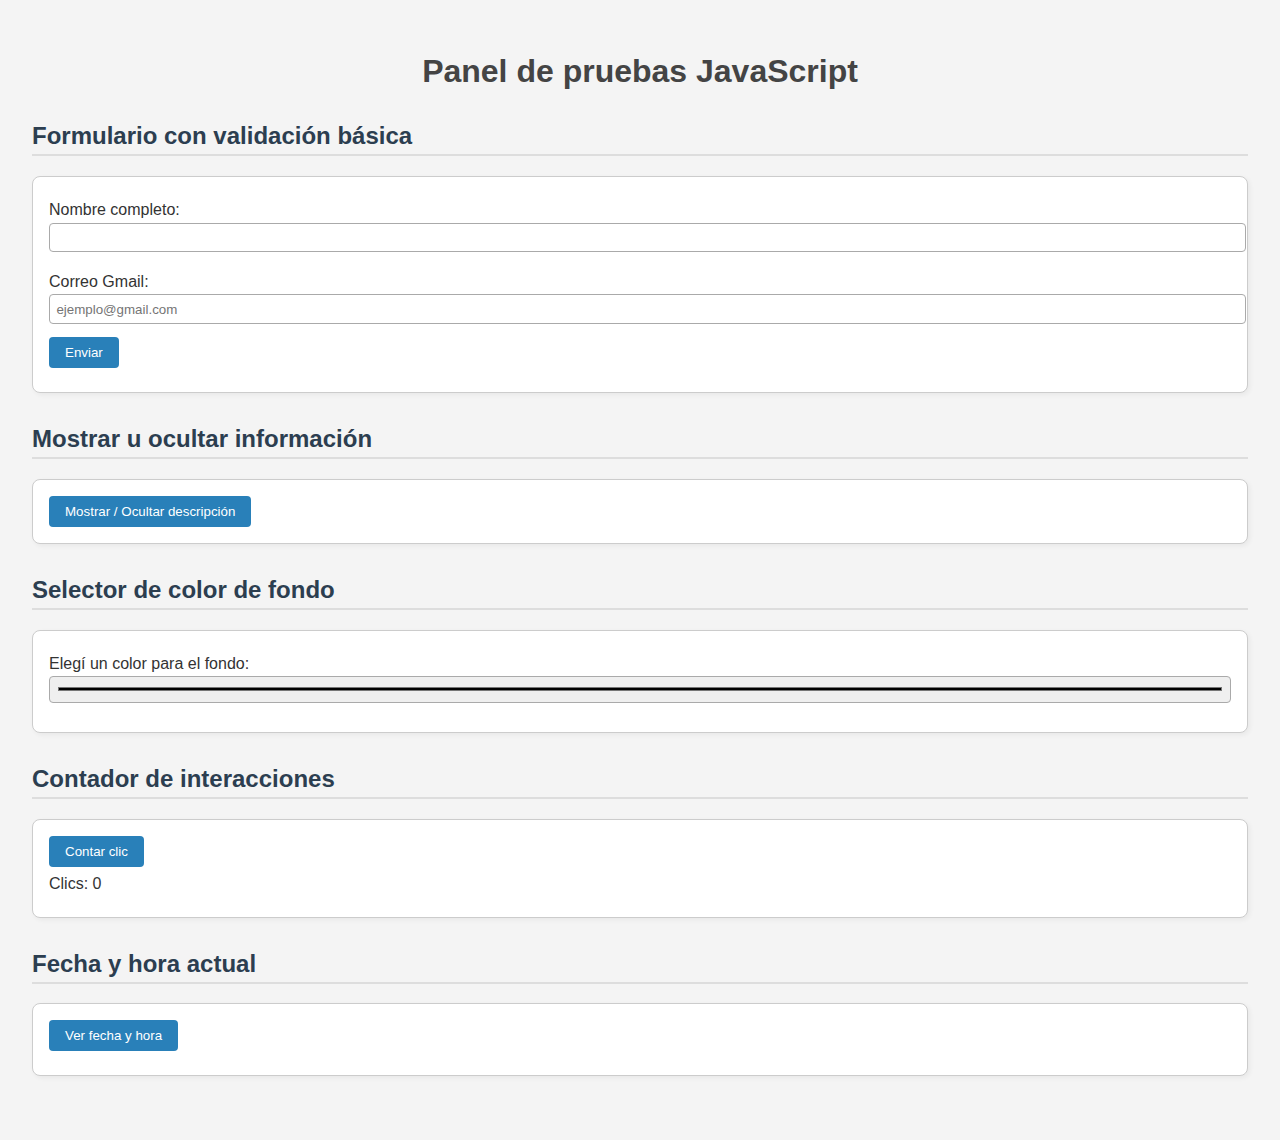
<file: HTML/index.html>
<!DOCTYPE html>
<html lang="es">
<head>
  <meta charset="UTF-8" />
  <title>Panel de pruebas JS</title>
  <script src="../Javascript/validacion_de_formulario.js" defer></script>
  <style>
    body {
      font-family: 'Segoe UI', sans-serif;
      background-color: #f4f4f4;
      margin: 0;
      padding: 2rem;
      color: #333;
    }

    h1 {
      text-align: center;
      color: #444;
    }

    h2 {
      color: #2c3e50;
      border-bottom: 2px solid #ddd;
      padding-bottom: 4px;
      margin-top: 2rem;
    }

    form, section {
      background: #fff;
      border: 1px solid #ccc;
      border-radius: 8px;
      padding: 1rem;
      box-shadow: 2px 2px 5px rgba(0,0,0,0.05);
      margin-bottom: 2rem;
    }

    label {
      display: block;
      margin-top: 0.5rem;
    }

    input[type="text"],
    input[type="email"],
    input[type="color"] {
      width: 100%;
      padding: 0.4rem;
      margin-top: 0.2rem;
      margin-bottom: 0.8rem;
      border: 1px solid #aaa;
      border-radius: 4px;
    }

    button {
      padding: 0.5rem 1rem;
      background-color: #2980b9;
      color: white;
      border: none;
      border-radius: 4px;
      cursor: pointer;
    }

    button:hover {
      background-color: #3498db;
    }

    .error {
      color: crimson;
      font-weight: bold;
    }

    #parrafo {
      margin-top: 0.5rem;
      display: none;
    }

    p {
      margin: 0.5rem 0;
    }
  </style>
</head>
<body>

  <h1>Panel de pruebas JavaScript</h1>

  <h2>Formulario con validación básica</h2>
  <form id="formulario">
    <label for="nombre">Nombre completo:</label>
    <input type="text" id="nombre" />

    <label for="gmail">Correo Gmail:</label>
    <input type="email" id="gmail" placeholder="ejemplo@gmail.com" />

    <button type="submit">Enviar</button>
    <p id="mensajeError" class="error"></p>
  </form>

  <h2>Mostrar u ocultar información</h2>
  <section>
    <button id="toggleBtn">Mostrar / Ocultar descripción</button>
    <p id="parrafo">Este contenido se puede ocultar o mostrar según la acción del botón.</p>
  </section>

  <h2>Selector de color de fondo</h2>
  <section>
    <label for="colorFondo">Elegí un color para el fondo:</label>
    <input type="color" id="colorFondo" />
  </section>

  <h2>Contador de interacciones</h2>
  <section>
    <button id="contadorBtn">Contar clic</button>
    <p id="contadorTexto">Clics: 0</p>
  </section>

  <h2>Fecha y hora actual</h2>
  <section>
    <button id="fechaBtn">Ver fecha y hora</button>
    <p id="fechaTexto"></p>
  </section>

</body>
</html>
</file>
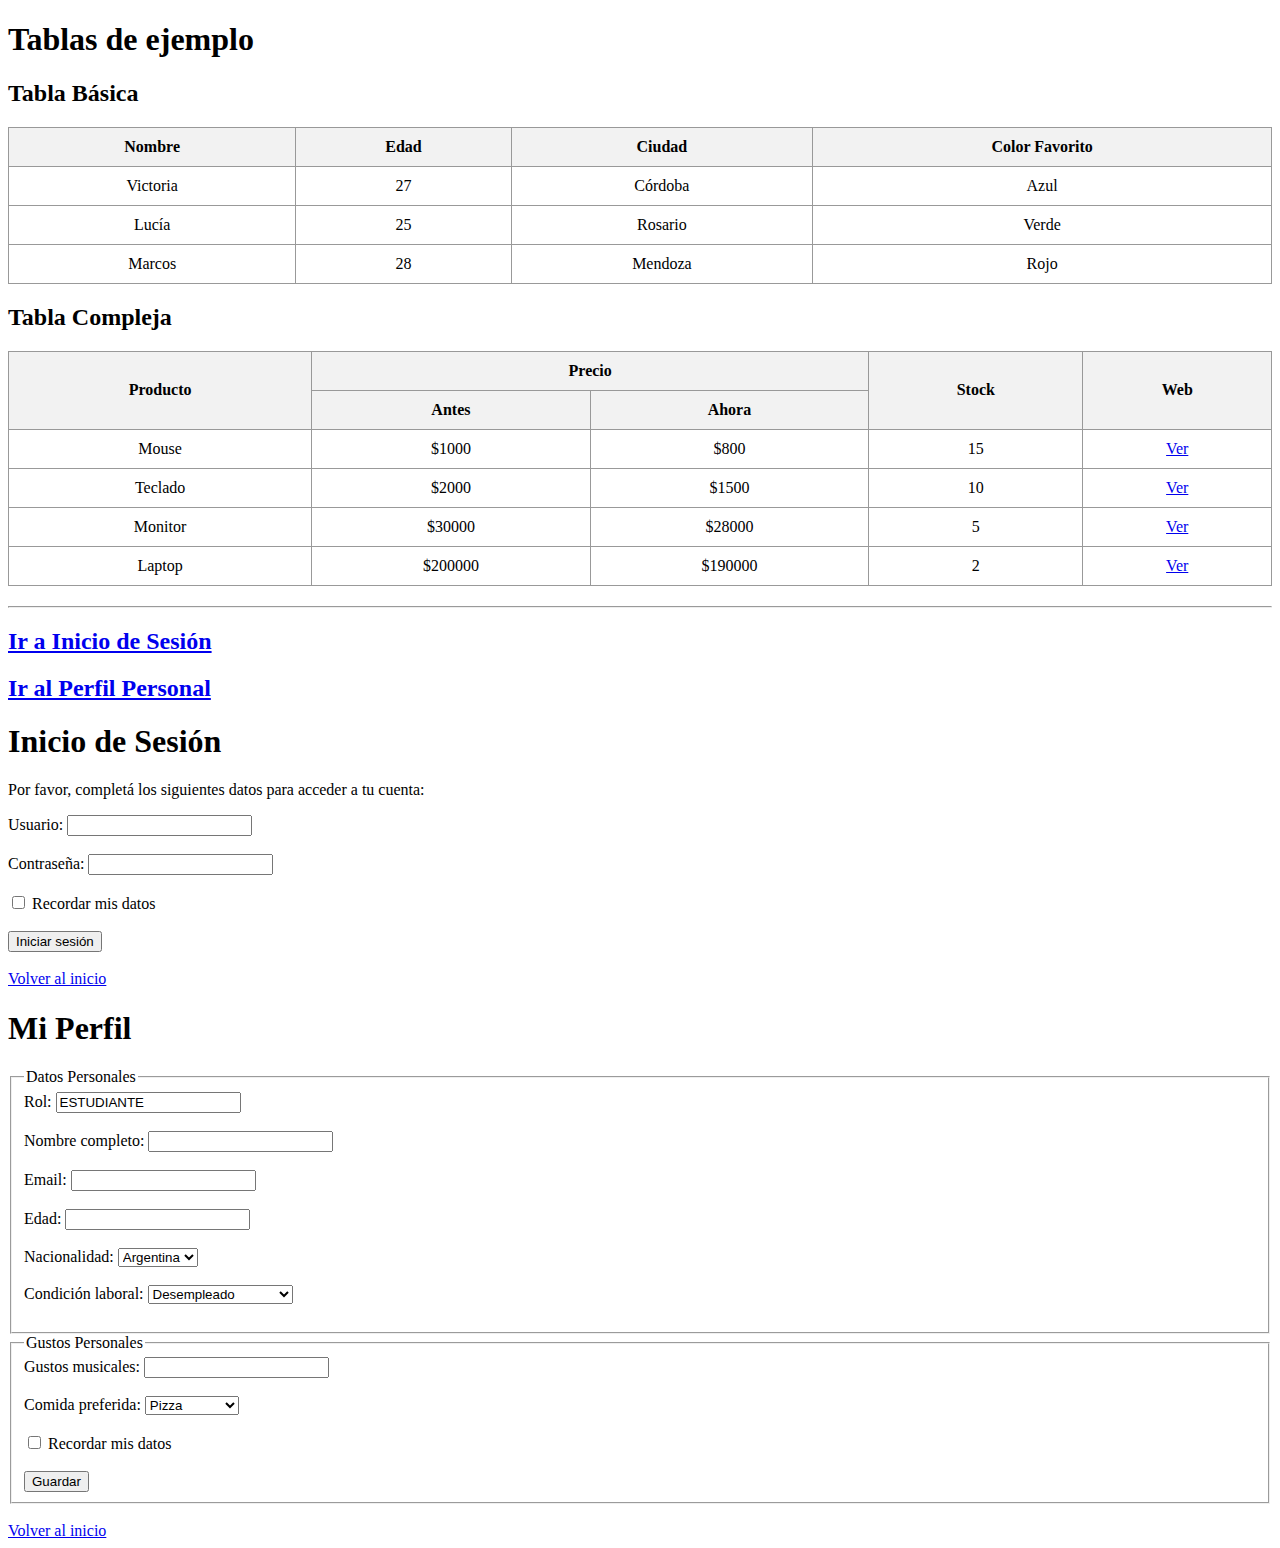
<file: HTML/Practicas_HTML/Practica_2.html>
<!-- index.html -->
<!DOCTYPE html>
<html lang="es">
<head>
    <meta charset="UTF-8">
    <title>Tablas HTML</title>
    <style>
        table {
            border-collapse: collapse;
            width: 100%;
            margin-bottom: 20px;
        }
        th, td {
            border: 1px solid #999;
            padding: 10px;
            text-align: center;
        }
        thead {
            background-color: #f2f2f2;
        }
        tfoot {
            background-color: #eee;
        }
    </style>
</head>
<body>

    <h1>Tablas de ejemplo</h1>

    <h2>Tabla Básica</h2>
    <table>
        <thead>
            <tr>
                <th>Nombre</th>
                <th>Edad</th>
                <th>Ciudad</th>
                <th>Color Favorito</th>
            </tr>
        </thead>
        <tbody>
            <tr>
                <td>Victoria</td>
                <td>27</td>
                <td>Córdoba</td>
                <td>Azul</td>
            </tr>
            <tr>
                <td>Lucía</td>
                <td>25</td>
                <td>Rosario</td>
                <td>Verde</td>
            </tr>
            <tr>
                <td>Marcos</td>
                <td>28</td>
                <td>Mendoza</td>
                <td>Rojo</td>
            </tr>
        </tbody>
    </table>

    <h2>Tabla Compleja</h2>
    <table>
        <thead>
            <tr>
                <th rowspan="2">Producto</th>
                <th colspan="2">Precio</th>
                <th rowspan="2">Stock</th>
                <th rowspan="2">Web</th>
            </tr>
            <tr>
                <th>Antes</th>
                <th>Ahora</th>
            </tr>
        </thead>
        <tbody>
            <tr>
                <td>Mouse</td>
                <td>$1000</td>
                <td>$800</td>
                <td>15</td>
                <td><a href="https://www.ejemplo.com/mouse" target="_blank">Ver</a></td>
            </tr>
            <tr>
                <td>Teclado</td>
                <td>$2000</td>
                <td>$1500</td>
                <td>10</td>
                <td><a href="https://www.ejemplo.com/teclado" target="_blank">Ver</a></td>
            </tr>
            <tr>
                <td>Monitor</td>
                <td>$30000</td>
                <td>$28000</td>
                <td>5</td>
                <td><a href="https://www.ejemplo.com/monitor" target="_blank">Ver</a></td>
            </tr>
            <tr>
                <td>Laptop</td>
                <td>$200000</td>
                <td>$190000</td>
                <td>2</td>
                <td><a href="https://www.ejemplo.com/laptop" target="_blank">Ver</a></td>
            </tr>
        </tbody>
    </table>

    <hr>

    <h2><a href="login.html">Ir a Inicio de Sesión</a></h2>
    <h2><a href="perfil.html">Ir al Perfil Personal</a></h2>

</body>
</html>

<!-- login.html -->
<!DOCTYPE html>
<html lang="es">
<head>
    <meta charset="UTF-8">
    <title>Iniciar Sesión</title>
</head>
<body>

    <h1>Inicio de Sesión</h1>
    <p>Por favor, completá los siguientes datos para acceder a tu cuenta:</p>

    <form action="#" method="post">
        <label for="usuario">Usuario:</label>
        <input type="text" id="usuario" name="usuario" required><br><br>

        <label for="clave">Contraseña:</label>
        <input type="password" id="clave" name="clave" required><br><br>

        <label>
            <input type="checkbox" name="recordar"> Recordar mis datos
        </label><br><br>

        <button type="submit">Iniciar sesión</button>
    </form>

    <br>
    <a href="index.html">Volver al inicio</a>

</body>
</html>

<!-- perfil.html -->
<!DOCTYPE html>
<html lang="es">
<head>
    <meta charset="UTF-8">
    <title>Perfil Personal</title>
</head>
<body>

    <h1>Mi Perfil</h1>

    <form action="#" method="post">

        <fieldset>
            <legend>Datos Personales</legend>

            <label for="rol">Rol:</label>
            <input type="text" id="rol" value="ESTUDIANTE" readonly><br><br>

            <label for="nombre">Nombre completo:</label>
            <input type="text" id="nombre" name="nombre"><br><br>

            <label for="email">Email:</label>
            <input type="email" id="email" name="email"><br><br>

            <label for="edad">Edad:</label>
            <input type="number" id="edad" name="edad"><br><br>

            <label for="nacionalidad">Nacionalidad:</label>
            <select id="nacionalidad" name="nacionalidad">
                <option value="argentina">Argentina</option>
                <option value="chilena">Chilena</option>
                <option value="uruguaya">Uruguaya</option>
                <option value="otra">Otra</option>
            </select><br><br>

            <label for="trabajo">Condición laboral:</label>
            <select id="trabajo" name="trabajo">
                <option>Desempleado</option>
                <option>En búsqueda laboral</option>
                <option>Trabajo part time</option>
                <option>Trabajo full time</option>
            </select><br><br>
        </fieldset>

        <fieldset>
            <legend>Gustos Personales</legend>

            <label for="musica">Gustos musicales:</label>
            <input type="text" id="musica" name="musica"><br><br>

            <label for="comida">Comida preferida:</label>
            <select id="comida" name="comida">
                <option>Pizza</option>
                <option>Empanadas</option>
                <option>Pastas</option>
                <option>Ensaladas</option>
            </select><br><br>

            <label>
                <input type="checkbox" name="recordar"> Recordar mis datos
            </label><br><br>

            <button type="submit">Guardar</button>
        </fieldset>

    </form>

    <br>
    <a href="index.html">Volver al inicio</a>

</body>
</html>
</file>
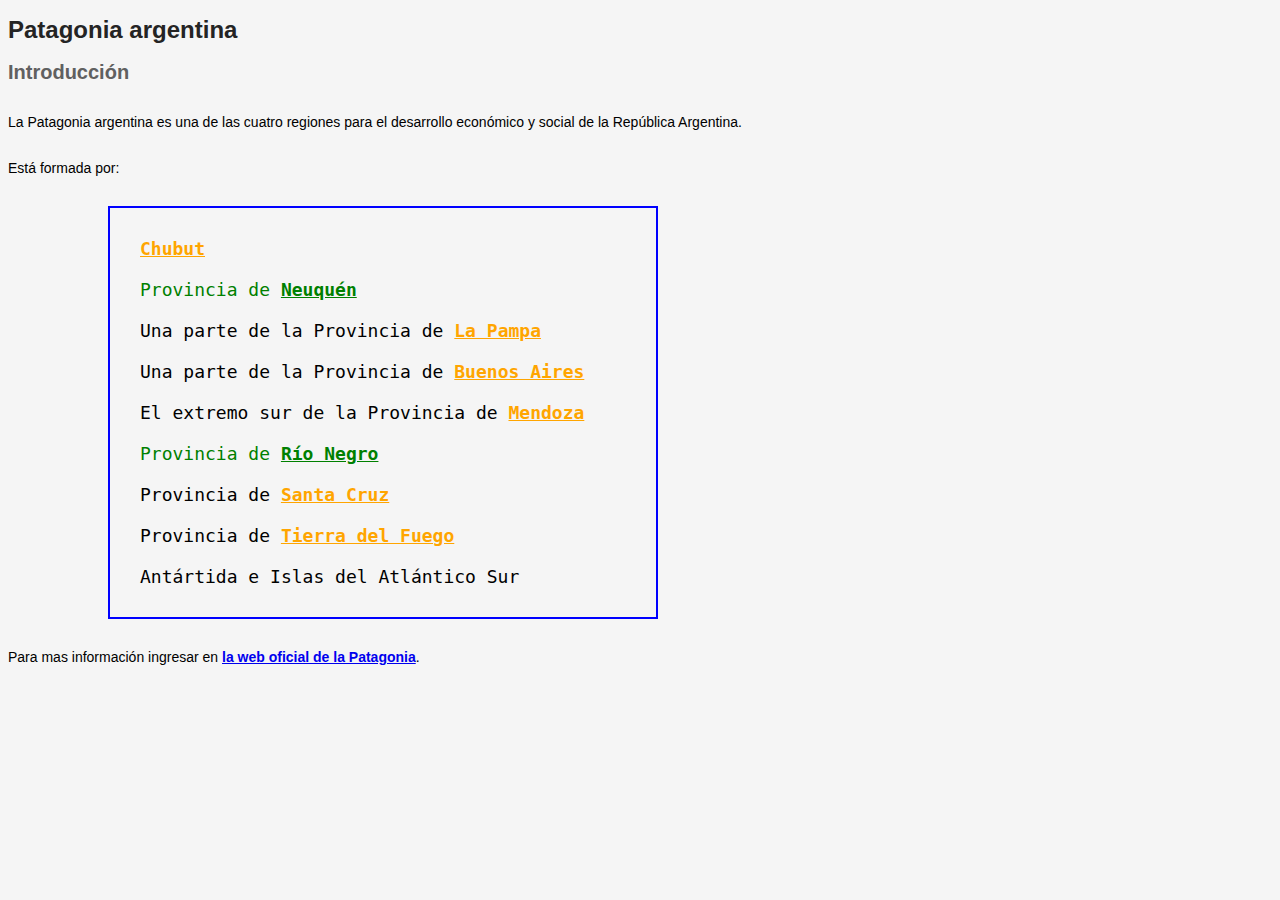
<file: HTML/Practicas_HTML/Práctica_css.html>
<!DOCTYPE html>
<html lang="es">
<head>
    <meta charset="UTF-8">
    <meta name="viewport" content="width=device-width, initial-scale=1.0">
    <title>Patagonia Argentina</title>
    <style>
        html {
            background-color: rgb(245, 245, 245);
            font-family: sans-serif;
        }

        h1 {
            font-size: 24px;
            color: #242424;
            font-weight: 900;
        }

        h2 {
            font-size: 20px;
            color: #606060;
            font-weight: 800;
        }

        p {
            font-size: 14px;
            margin: 30px 0;
        }

        ul {
            list-style: none;
            margin-left: 100px;
            padding: 20px;
            border: 2px solid blue;
            max-width: 40%;
        }

        li {
            font-family: monospace;
            font-size: 18px;
            padding: 10px;
        }

        li:hover {
            background-color: rgba(0, 0, 0, 0.1);
        }

        a {
            font-weight: bold;
        }

        ul a {
            color: orange;
            text-decoration: underline;
        }

        .neuquen, .rio-negro {
            color: green;
        }

        .neuquen a, .rio-negro a {
            color: green;
        }
    </style>
</head>
<body>
    <h1>Patagonia argentina</h1>
    <section>
        <h2>Introducción</h2>
        <p>La Patagonia argentina es una de las cuatro regiones para el desarrollo económico y social de la República Argentina.</p>
        <p>Está formada por:</p>
        <ul>
            <li><a href="#">Chubut</a></li>
            <li class="neuquen">Provincia de <a href="#">Neuquén</a></li>
            <li>Una parte de la Provincia de <a href="#">La Pampa</a></li>
            <li>Una parte de la Provincia de <a href="#">Buenos Aires</a></li>
            <li>El extremo sur de la Provincia de <a href="#">Mendoza</a></li>
            <li class="rio-negro">Provincia de <a href="#">Río Negro</a></li>
            <li>Provincia de <a href="#">Santa Cruz</a></li>
            <li>Provincia de <a href="#">Tierra del Fuego</a></li>
            <li>Antártida e Islas del Atlántico Sur</li>
        </ul>
        <p>Para mas información ingresar en <a href="#">la web oficial de la Patagonia</a>.</p>
    </section>
</body>
</html>
</file>
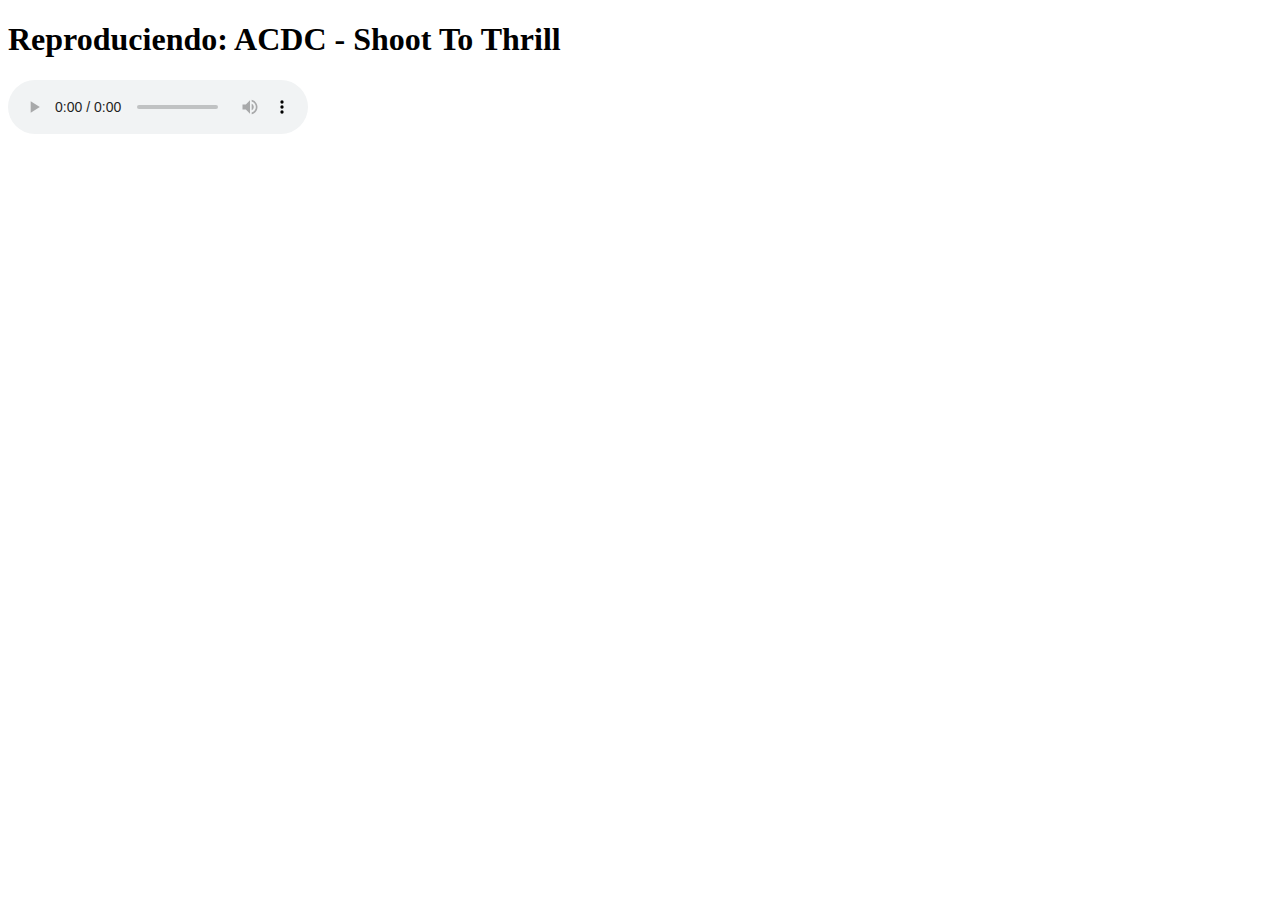
<file: HTML/proyectos/recursos/contacto.html>
<!DOCTYPE html>
<html lang="es">
<head>
  <meta charset="UTF-8">
  <title>Reproductor de Audio</title>
</head>
<body>
  <h1>Reproduciendo: ACDC - Shoot To Thrill</h1>
  <audio controls>
    <source src="file:///home/victoria/Música/ACDC%20-%20Shoot%20To%20Thrill%20(Iron%20Man%202%20Version).mp3" type="audio/mpeg">
    Tu navegador no soporta el elemento de audio.
  </audio>
</body>
</html>
</file>
